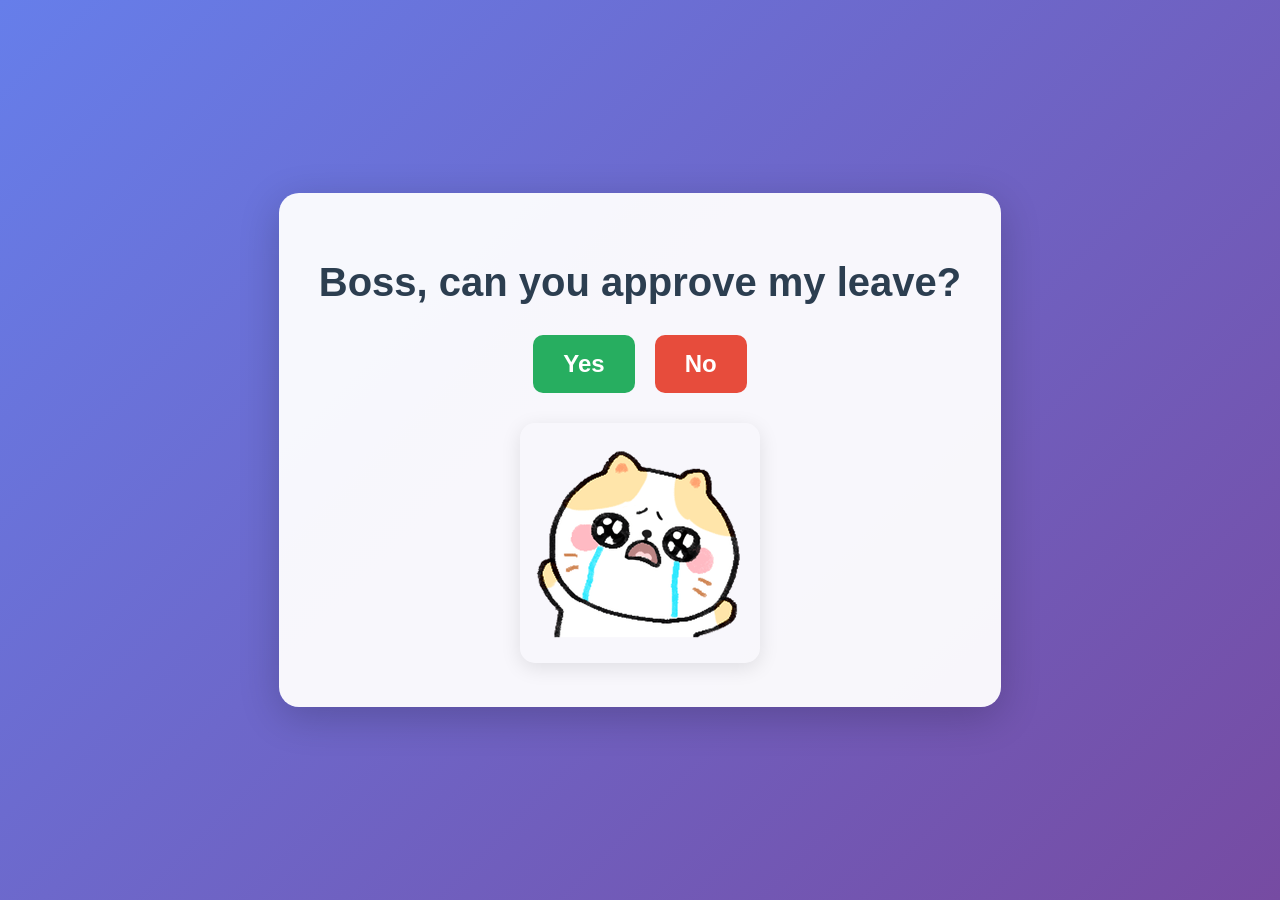
<file: index.html>
<!DOCTYPE html>
<html lang="en">
<head>
    <meta charset="UTF-8">
    <meta name="viewport" content="width=device-width, initial-scale=1.0">
    <title>Boss, please approve my leave</title>
    <link rel="stylesheet" href="style.css">
</head>
<body>
    <div class="container">
        <h1>Boss, can you approve my leave?</h1>
        <div class="buttons">
            <button class="yes-button" onclick="handleYesClick()">Yes</button>
            <button class="no-button" onclick="handleNoClick()">No</button>
        </div>
        <div class="gif_container">
            <img id="main-image" src="main.png" alt="Please approve">
        </div>
    </div>
    <script src="script.js"></script>
</body>
</html>
</file>
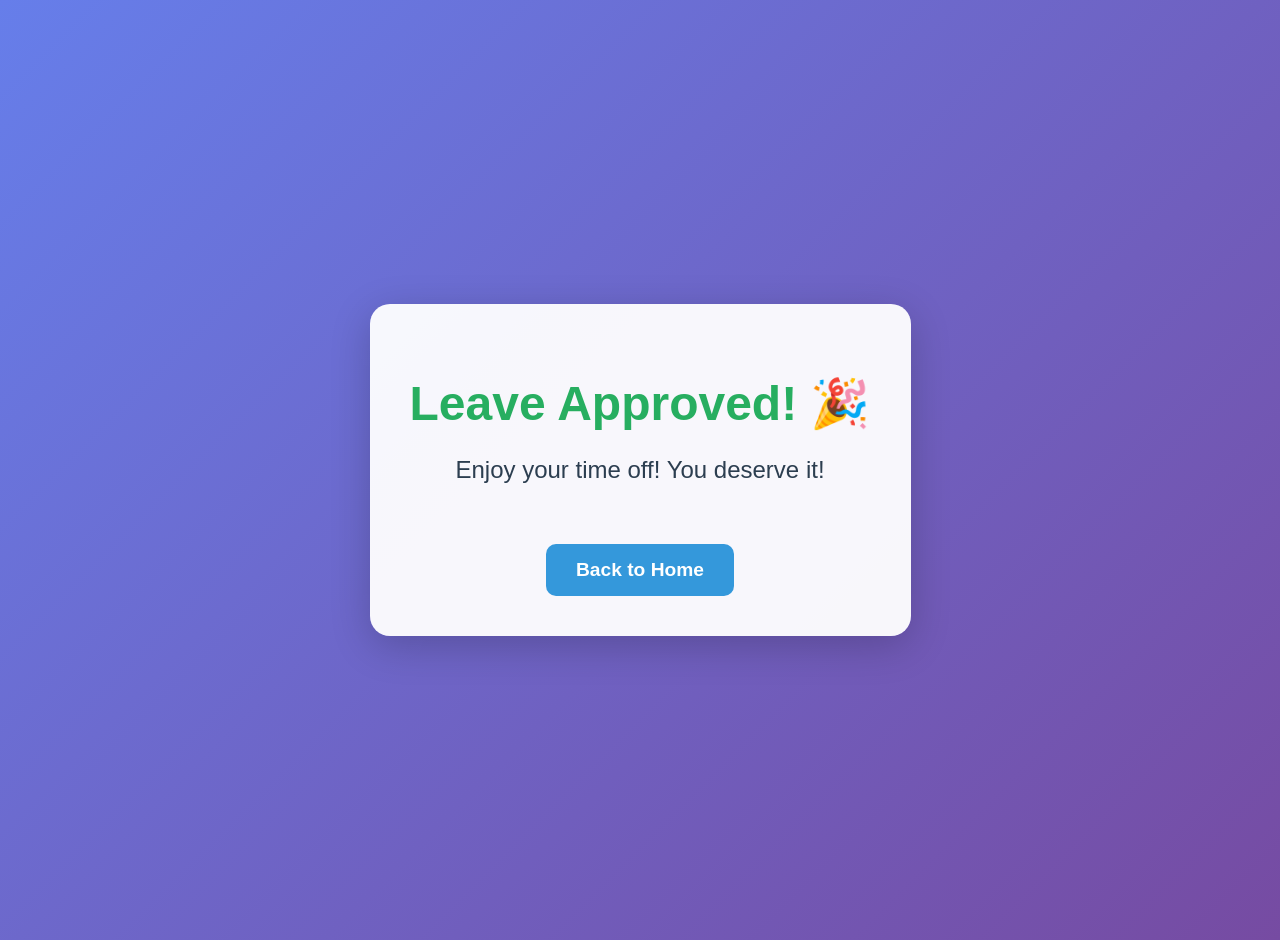
<file: yes.html>
<!DOCTYPE html>
<html lang="en">
<head>
    <meta charset="UTF-8">
    <meta name="viewport" content="width=device-width, initial-scale=1.0">
    <title>Leave Approved!</title>
    <link rel="stylesheet" href="yes_style.css">
</head>
<body>
    <div class="container">
        <h1 class="header_text">Leave Approved! 🎉</h1>
        <p class="success_message">Enjoy your time off! You deserve it!</p>
        
        <a href="index.html" class="back-button">Back to Home</a>
    </div>
</body>
</html>
</file>
<file: style.css>
body {
    display: flex;
    justify-content: center;
    align-items: center;
    height: 100vh;
    margin: 0;
    background: linear-gradient(135deg, #667eea 0%, #764ba2 100%);
    font-family: 'Arial', sans-serif;
    flex-direction: column;
}

.container {
    text-align: center;
    background: rgba(255, 255, 255, 0.95);
    padding: 40px;
    border-radius: 20px;
    box-shadow: 0 10px 40px rgba(0, 0, 0, 0.2);
}

h1 {
    font-size: 2.5em;
    color: #2c3e50;
    margin-bottom: 30px;
}

.buttons {
    margin-top: 20px;
    display: flex;
    justify-content: center;
    gap: 20px;
}

.yes-button {
    font-size: 1.5em;
    padding: 15px 30px;
    background-color: #27ae60;
    color: white;
    border: none;
    border-radius: 10px;
    cursor: pointer;
    transition: all 0.3s ease;
    font-weight: bold;
}

.yes-button:hover {
    background-color: #229954;
    transform: scale(1.05);
}

.no-button {
    font-size: 1.5em;
    padding: 15px 30px;
    background-color: #e74c3c;
    color: white;
    border: none;
    border-radius: 10px;
    cursor: pointer;
    transition: all 0.3s ease;
    font-weight: bold;
}

.no-button:hover {
    background-color: #c0392b;
    transform: scale(1.05);
}

.gif_container {
    margin-top: 30px;
}

.gif_container img {
    max-width: 100%;
    max-height: 400px;
    height: auto;
    border-radius: 15px;
    box-shadow: 0 5px 20px rgba(0, 0, 0, 0.1);
}

/* Mobile responsiveness */
@media (max-width: 768px) {
    .container {
        padding: 20px;
        width: 90%;
    }

    h1 {
        font-size: 1.8em;
    }

    .buttons {
        flex-direction: column;
        gap: 15px;
    }

    .yes-button, .no-button {
        font-size: 1.2em;
        padding: 12px 24px;
        width: 100%;
    }

    .gif_container img {
        max-height: 300px;
    }
}

@media (max-width: 480px) {
    h1 {
        font-size: 1.5em;
    }

    .yes-button, .no-button {
        font-size: 1em;
        padding: 10px 20px;
    }
}
</file>
<file: yes_style.css>
body {
    display: flex;
    justify-content: center;
    align-items: center;
    min-height: 100vh;
    margin: 0;
    background: linear-gradient(135deg, #667eea 0%, #764ba2 100%);
    font-family: 'Arial', sans-serif;
    padding: 20px;
}

.container {
    text-align: center;
    background: rgba(255, 255, 255, 0.95);
    padding: 40px;
    border-radius: 20px;
    box-shadow: 0 10px 40px rgba(0, 0, 0, 0.2);
    max-width: 900px;
}

.header_text {
    font-size: 3em;
    color: #27ae60;
    margin-bottom: 20px;
    animation: bounce 1s ease infinite;
}

@keyframes bounce {
    0%, 100% {
        transform: translateY(0);
    }
    50% {
        transform: translateY(-10px);
    }
}

.success_message {
    font-size: 1.5em;
    color: #2c3e50;
    margin-bottom: 30px;
}

.gallery {
    display: grid;
    grid-template-columns: repeat(auto-fit, minmax(200px, 1fr));
    gap: 20px;
    margin: 30px 0;
}

.gallery img {
    width: 100%;
    height: 200px;
    object-fit: cover;
    border-radius: 15px;
    box-shadow: 0 5px 20px rgba(0, 0, 0, 0.1);
    transition: transform 0.3s ease;
}

.gallery img:hover {
    transform: scale(1.05);
}

.back-button {
    display: inline-block;
    margin-top: 30px;
    padding: 15px 30px;
    background-color: #3498db;
    color: white;
    text-decoration: none;
    border-radius: 10px;
    font-size: 1.2em;
    font-weight: bold;
    transition: all 0.3s ease;
}

.back-button:hover {
    background-color: #2980b9;
    transform: scale(1.05);
}

/* Mobile responsiveness */
@media (max-width: 768px) {
    .container {
        padding: 20px;
    }

    .header_text {
        font-size: 2em;
    }

    .success_message {
        font-size: 1.2em;
    }

    .gallery {
        grid-template-columns: repeat(auto-fit, minmax(150px, 1fr));
        gap: 15px;
    }

    .gallery img {
        height: 150px;
    }

    .back-button {
        font-size: 1em;
        padding: 12px 24px;
    }
}

@media (max-width: 480px) {
    .header_text {
        font-size: 1.5em;
    }

    .success_message {
        font-size: 1em;
    }

    .gallery {
        grid-template-columns: 1fr;
    }
}
</file>
